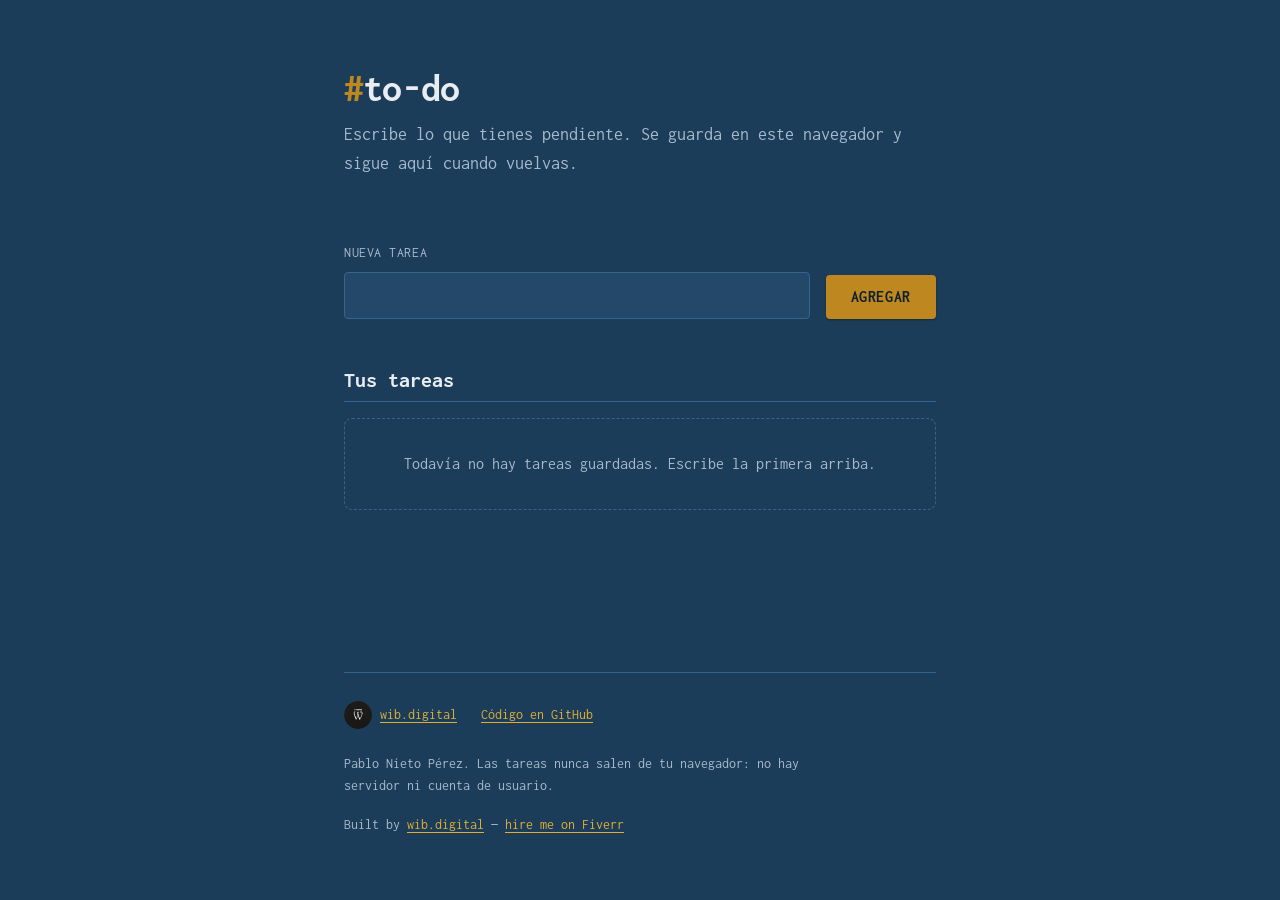
<file: index.html>
<!DOCTYPE html>
<html lang="es">
<head>
  <meta charset="utf-8">
  <meta name="viewport" content="width=device-width, initial-scale=1.0">
  <!-- Built by Pablo Nieto Pérez — wib.digital
       Need changes or a new build? https://www.fiverr.com/pablonietop -->
  <meta name="author" content="Pablo Nieto Pérez — wib.digital">
  <link rel="author" href="https://www.fiverr.com/pablonietop">
  <title>WIB - To Do List</title>
  <link rel="icon" href="favicon.ico" sizes="any">
  <link rel="icon" type="image/svg+xml" href="favicon.svg">
  <link rel="icon" type="image/png" href="favicon-96x96.png" sizes="96x96">
  <link rel="apple-touch-icon" href="apple-touch-icon.png">
  <meta name="description" content="Lista de tareas en JavaScript sin dependencias ni frameworks. Añade, marca y borra tareas: se guardan en tu navegador y siguen ahí cuando vuelves. Sin cuenta.">
  <meta name="theme-color" content="#1c3d59">
  <link rel="canonical" href="https://pablowib.github.io/To-Do-List-App/">

  <meta property="og:title" content="JS To-Do — lista de tareas que no se borra al recargar">
  <meta property="og:description" content="Lista de tareas en JavaScript sin dependencias ni frameworks. Añade, marca y borra tareas: se guardan en tu navegador y siguen ahí cuando vuelves. Sin cuenta.">
  <meta property="og:url" content="https://pablowib.github.io/To-Do-List-App/">
  <meta property="og:type" content="website">
  <meta property="og:locale" content="es_ES">
  <meta property="og:image" content="https://pablowib.github.io/To-Do-List-App/assets/img/logo/js-to-do.png">

  <link rel="preconnect" href="https://fonts.googleapis.com">
  <link rel="preconnect" href="https://fonts.gstatic.com" crossorigin>
  <link rel="stylesheet" href="https://fonts.googleapis.com/css2?family=Inconsolata:wght@400;700&amp;display=swap">

  <link rel="stylesheet" href="assets/css/base.css">
  <link rel="stylesheet" href="assets/css/layout.css">
  <link rel="stylesheet" href="assets/css/components.css">

  <script src="assets/js/main.js" defer></script>
  <script type="application/ld+json">
  {
    "@context": "https://schema.org",
    "@type": "Person",
    "name": "Pablo Nieto Pérez",
    "url": "https://wib.digital",
    "jobTitle": "Web Designer and Developer",
    "sameAs": [
      "https://www.fiverr.com/pablonietop",
      "https://www.linkedin.com/in/pablo-nieto-perez-39a530292"
    ]
  }
  </script>
</head>
<body>
  <div class="page">
    <header class="site-header container">
      <h1 class="site-header__title">to-do</h1>
      <p class="site-header__lead">Escribe lo que tienes pendiente. Se guarda en este navegador y sigue aquí cuando vuelvas.</p>
    </header>

    <main class="main container">
      <form class="task-form" id="task-form" novalidate>
        <div class="task-form__row">
          <div class="field">
            <label class="field__label" for="task-input">Nueva tarea</label>
            <input
              class="field__input"
              type="text"
              id="task-input"
              name="tarea"
              maxlength="120"
              autocomplete="off"
              aria-describedby="task-error">
          </div>
          <button class="btn btn--primary" type="submit">Agregar</button>
        </div>
        <p class="field__error" id="task-error" role="alert" hidden></p>
      </form>

      <section class="tasks" aria-labelledby="tasks-title">
        <div class="tasks__head">
          <h2 id="tasks-title">Tus tareas</h2>
          <p class="tasks__count" id="task-count" aria-live="polite"></p>
        </div>

        <p class="empty-state" id="empty-state">Todavía no hay tareas guardadas. Escribe la primera arriba.</p>

        <ul class="task-list" id="task-list"></ul>

        <button class="btn btn--ghost" type="button" id="clear-done" hidden>Borrar completadas</button>
      </section>
    </main>

    <footer class="site-footer container">
      <div class="site-footer__links">
        <a class="site-footer__brand" href="https://wib.digital" rel="noopener">
          <img src="assets/img/logo/wib.png" width="96" height="96" alt="Logotipo de WIB" loading="lazy">
          <span>wib.digital</span>
        </a>
        <a class="site-footer__link" href="https://github.com/pabloWIB/To-Do-List-App" rel="noopener">Código en GitHub</a>
      </div>
      <p>Pablo Nieto Pérez. Las tareas nunca salen de tu navegador: no hay servidor ni cuenta de usuario.</p>
      <p class="site-credit">
        Built by <a href="https://wib.digital" rel="noopener">wib.digital</a> —
        <a href="https://www.fiverr.com/pablonietop" rel="noopener">hire me on Fiverr</a>
      </p>
    </footer>
  </div>
</body>
</html>
</file>
<file: assets/css/base.css>
/* ==========================================================================
   base.css — variables de diseño, reset y tipografía
   ========================================================================== */

/* --------------------------------------------------------------------------
   1. Variables
   La paleta deriva de los colores originales del proyecto (#1C3D59 navy,
   #BF871F ocre). Los tonos de texto se aclararon hasta superar 4,5:1.
   -------------------------------------------------------------------------- */

:root {
  /* Color */
  --color-bg: #1c3d59;
  --color-surface: #23486a;
  --color-surface-hover: #2a5479;
  --color-border: #35648e;
  --color-text: #e8edf2;
  --color-text-muted: #a7bacd;
  --color-accent: #e0ae38;
  --color-accent-strong: #bf871f;
  --color-accent-hover: #d09a2a;
  --color-on-accent: #10202e;
  --color-danger: #ff9c94;

  /* Espaciado: 4 / 8 / 16 / 24 / 32 / 48 / 64 / 96 */
  --space-1: 0.25rem;
  --space-2: 0.5rem;
  --space-3: 1rem;
  --space-4: 1.5rem;
  --space-5: 2rem;
  --space-6: 3rem;
  --space-7: 4rem;
  --space-8: 6rem;

  /* Tipografía */
  --font-mono: "Inconsolata", ui-monospace, sfmono-regular, menlo, consolas, monospace;
  --text-sm: 0.875rem;
  --text-base: 1rem;
  --text-lg: 1.125rem;
  --text-xl: 1.375rem;
  --text-2xl: 1.75rem;
  --text-3xl: 2.5rem;
  --leading-tight: 1.2;
  --leading-normal: 1.6;

  /* Formas */
  --radius-sm: 4px;
  --radius-md: 8px;
  --radius-full: 999px;
  --shadow-sm: 0 1px 2px rgb(4 15 25 / 40%);
  --shadow-md: 0 4px 12px rgb(4 15 25 / 35%);

  /* Movimiento */
  --transition: 180ms ease;

  /* Medidas de layout */
  --container-width: 40rem;
  --container-padding: var(--space-3);
  --measure: 68ch;
  --tap-target: 44px;
}

/* --------------------------------------------------------------------------
   2. Reset
   Sustituye a normalize.css: solo lo que esta página necesita.
   -------------------------------------------------------------------------- */

*,
*::before,
*::after {
  box-sizing: border-box;
}

* {
  margin: 0;
}

html {
  -webkit-text-size-adjust: 100%;
}

body {
  min-height: 100vh;
  min-height: 100dvh;
}

ul {
  padding: 0;
  list-style: none;
}

img {
  display: block;
  max-width: 100%;
  height: auto;
}

input,
button {
  font: inherit;
  color: inherit;
}

button {
  cursor: pointer;
}

:where(a, button, input, [tabindex]):focus-visible {
  outline: 3px solid var(--color-accent);
  outline-offset: 2px;
}

@media (prefers-reduced-motion: reduce) {
  *,
  *::before,
  *::after {
    transition-duration: 0.01ms !important;
    animation-duration: 0.01ms !important;
  }
}

/* --------------------------------------------------------------------------
   3. Tipografía y elementos base
   -------------------------------------------------------------------------- */

body {
  background-color: var(--color-bg);
  color: var(--color-text);
  font-family: var(--font-mono);
  font-size: var(--text-base);
  line-height: var(--leading-normal);
  -webkit-font-smoothing: antialiased;
}

h1,
h2 {
  font-weight: 700;
  line-height: var(--leading-tight);
  text-wrap: balance;
}

h1 {
  font-size: var(--text-2xl);
  letter-spacing: -0.02em;
}

h2 {
  font-size: var(--text-lg);
}

p {
  max-width: var(--measure);
  text-wrap: pretty;
}

a {
  color: var(--color-accent);
  text-decoration-thickness: 1px;
  text-underline-offset: 3px;
  transition: color var(--transition);
}

a:hover {
  color: var(--color-text);
}

::selection {
  background-color: var(--color-accent-strong);
  color: var(--color-on-accent);
}

::-webkit-scrollbar {
  width: 10px;
}

::-webkit-scrollbar-track {
  background-color: var(--color-bg);
}

::-webkit-scrollbar-thumb {
  background-color: var(--color-border);
  border-radius: var(--radius-full);
}

::-webkit-scrollbar-thumb:hover {
  background-color: var(--color-accent-strong);
}

/* --------------------------------------------------------------------------
   4. Utilidades
   -------------------------------------------------------------------------- */

.visually-hidden {
  position: absolute;
  width: 1px;
  height: 1px;
  padding: 0;
  overflow: hidden;
  clip-path: inset(50%);
  white-space: nowrap;
}

[hidden] {
  display: none !important;
}

/* --------------------------------------------------------------------------
   5. Media queries
   -------------------------------------------------------------------------- */

@media (min-width: 768px) {
  :root {
    --container-padding: var(--space-4);
  }

  h1 {
    font-size: var(--text-3xl);
  }

  h2 {
    font-size: var(--text-xl);
  }
}
</file>
<file: assets/css/layout.css>
/* ==========================================================================
   layout.css — contenedor, cabecera, contenido y pie
   ========================================================================== */

/* --------------------------------------------------------------------------
   1. Estructura de página
   -------------------------------------------------------------------------- */

.page {
  display: flex;
  flex-direction: column;
  gap: var(--space-6);
  min-height: 100vh;
  min-height: 100dvh;
  padding-block: var(--space-6);
}

.container {
  width: 100%;
  max-width: var(--container-width);
  margin-inline: auto;
  padding-inline: var(--container-padding);
}

/* --------------------------------------------------------------------------
   2. Cabecera
   -------------------------------------------------------------------------- */

.site-header {
  display: flex;
  flex-direction: column;
  gap: var(--space-2);
}

.site-header__title::before {
  content: "#";
  color: var(--color-accent-strong);
}

.site-header__lead {
  color: var(--color-text-muted);
  font-size: var(--text-lg);
}

/* --------------------------------------------------------------------------
   3. Contenido principal
   -------------------------------------------------------------------------- */

.main {
  display: flex;
  flex: 1;
  flex-direction: column;
  gap: var(--space-5);
}

.tasks {
  display: flex;
  flex-direction: column;
  gap: var(--space-3);
}

.tasks__head {
  display: flex;
  flex-wrap: wrap;
  gap: var(--space-2) var(--space-3);
  align-items: baseline;
  justify-content: space-between;
  padding-bottom: var(--space-2);
  border-bottom: 1px solid var(--color-border);
}

/* --------------------------------------------------------------------------
   4. Pie
   -------------------------------------------------------------------------- */

.site-footer {
  display: flex;
  flex-direction: column;
  gap: var(--space-3);
  padding-top: var(--space-4);
  color: var(--color-text-muted);
  font-size: var(--text-sm);
}

.site-footer::before {
  content: "";
  display: block;
  height: 1px;
  margin-bottom: var(--space-1);
  background-color: var(--color-border);
}

.site-footer__links {
  display: flex;
  flex-wrap: wrap;
  gap: var(--space-2) var(--space-4);
  align-items: center;
}

.site-footer__brand {
  display: inline-flex;
  gap: var(--space-2);
  align-items: center;
  min-height: var(--tap-target);
  text-decoration: none;
}

.site-footer__brand img {
  width: 28px;
  height: 28px;
  border-radius: var(--radius-full);
}

.site-footer__brand span {
  text-decoration: underline;
  text-underline-offset: 3px;
}

.site-footer__link {
  display: inline-flex;
  align-items: center;
  min-height: var(--tap-target);
}

/* --------------------------------------------------------------------------
   5. Página de error
   -------------------------------------------------------------------------- */

.error-page {
  display: flex;
  flex: 1;
  flex-direction: column;
  gap: var(--space-3);
  align-items: flex-start;
  justify-content: center;
}

.error-page__code {
  color: var(--color-accent-strong);
  font-size: var(--text-3xl);
  letter-spacing: 0.05em;
}

/* --------------------------------------------------------------------------
   6. Media queries
   -------------------------------------------------------------------------- */

@media (min-width: 768px) {
  .page {
    gap: var(--space-7);
    padding-block: var(--space-7);
  }

  .main {
    gap: var(--space-6);
  }
}
</file>
<file: assets/css/components.css>
/* ==========================================================================
   components.css — formulario, botones, lista de tareas y avisos
   ========================================================================== */

/* --------------------------------------------------------------------------
   1. Botones
   -------------------------------------------------------------------------- */

.btn {
  display: inline-flex;
  gap: var(--space-2);
  align-items: center;
  justify-content: center;
  min-width: var(--tap-target);
  min-height: var(--tap-target);
  padding-inline: var(--space-4);
  border: 1px solid transparent;
  border-radius: var(--radius-sm);
  font-size: var(--text-base);
  font-weight: 700;
  letter-spacing: 0.04em;
  text-decoration: none;
  text-transform: uppercase;
  transition:
    background-color var(--transition),
    border-color var(--transition),
    color var(--transition),
    transform var(--transition);
}

.btn--primary {
  background-color: var(--color-accent-strong);
  color: var(--color-on-accent);
  box-shadow: var(--shadow-sm);
}

.btn--primary:hover {
  background-color: var(--color-accent-hover);
}

.btn--primary:active {
  transform: translateY(1px);
  box-shadow: none;
}

.btn--ghost {
  align-self: flex-start;
  background-color: transparent;
  border-color: var(--color-border);
  color: var(--color-text);
  font-size: var(--text-sm);
}

.btn--ghost:hover:not(:disabled) {
  background-color: var(--color-surface);
  border-color: var(--color-accent-strong);
}

.btn--ghost:active:not(:disabled) {
  transform: translateY(1px);
}

.btn:disabled {
  opacity: 0.45;
  cursor: not-allowed;
}

/* --------------------------------------------------------------------------
   2. Formulario
   -------------------------------------------------------------------------- */

.task-form {
  display: flex;
  flex-direction: column;
  gap: var(--space-3);
}

.task-form__row {
  display: flex;
  flex-direction: column;
  gap: var(--space-3);
}

.field {
  display: flex;
  flex: 1;
  flex-direction: column;
  gap: var(--space-2);
  min-width: 0;
}

.field__label {
  color: var(--color-text-muted);
  font-size: var(--text-sm);
  letter-spacing: 0.04em;
  text-transform: uppercase;
}

.field__input {
  width: 100%;
  min-height: var(--tap-target);
  padding: var(--space-2) var(--space-3);
  background-color: var(--color-surface);
  border: 1px solid var(--color-border);
  border-radius: var(--radius-sm);
  font-size: var(--text-lg);
  transition:
    border-color var(--transition),
    background-color var(--transition);
}

.field__input:hover {
  border-color: var(--color-accent-strong);
}

.field__input:focus {
  background-color: var(--color-surface-hover);
  border-color: var(--color-accent);
}

.field__input[aria-invalid="true"] {
  border-color: var(--color-danger);
}

.field__error {
  display: flex;
  gap: var(--space-2);
  align-items: flex-start;
  color: var(--color-danger);
  font-size: var(--text-sm);
}

.field__error::before {
  content: "!";
  flex: none;
  width: 1.25em;
  height: 1.25em;
  border: 1px solid currentcolor;
  border-radius: var(--radius-full);
  font-weight: 700;
  line-height: 1.15;
  text-align: center;
}

/* --------------------------------------------------------------------------
   3. Lista de tareas
   -------------------------------------------------------------------------- */

.tasks__count {
  color: var(--color-text-muted);
  font-size: var(--text-sm);
  font-variant-numeric: tabular-nums;
}

.task-list {
  display: flex;
  flex-direction: column;
  gap: var(--space-2);
  margin: 0;
}

.task {
  display: flex;
  gap: var(--space-2);
  align-items: center;
  padding-inline: var(--space-2);
  background-color: var(--color-surface);
  border: 1px solid transparent;
  border-radius: var(--radius-md);
  transition:
    background-color var(--transition),
    border-color var(--transition);
}

.task:hover {
  background-color: var(--color-surface-hover);
  border-color: var(--color-border);
}

.task__toggle {
  display: flex;
  flex: 1;
  gap: var(--space-3);
  align-items: center;
  min-width: 0;
  min-height: var(--tap-target);
  padding-block: var(--space-2);
  cursor: pointer;
}

.task__checkbox {
  flex: none;
  width: 20px;
  height: 20px;
  accent-color: var(--color-accent-strong);
  cursor: pointer;
}

.task__text {
  overflow-wrap: anywhere;
  transition:
    color var(--transition),
    text-decoration-color var(--transition);
}

.task--done .task__text {
  color: var(--color-text-muted);
  text-decoration: line-through;
  text-decoration-color: var(--color-accent-strong);
  text-decoration-thickness: 2px;
}

.task__delete {
  display: grid;
  flex: none;
  place-items: center;
  width: var(--tap-target);
  height: var(--tap-target);
  padding: 0;
  background-color: transparent;
  border: none;
  border-radius: var(--radius-sm);
  color: var(--color-text-muted);
  transition:
    background-color var(--transition),
    color var(--transition);
}

.task__delete:hover {
  background-color: var(--color-bg);
  color: var(--color-danger);
}

.task__delete:active {
  transform: translateY(1px);
}

.task__delete svg {
  width: 18px;
  height: 18px;
  fill: currentcolor;
  pointer-events: none;
}

/* --------------------------------------------------------------------------
   4. Estado vacío
   -------------------------------------------------------------------------- */

.empty-state {
  max-width: none;
  padding: var(--space-5) var(--space-4);
  border: 1px dashed var(--color-border);
  border-radius: var(--radius-md);
  color: var(--color-text-muted);
  text-align: center;
}

/* --------------------------------------------------------------------------
   5. Media queries
   -------------------------------------------------------------------------- */

@media (min-width: 480px) {
  .task-form__row {
    flex-direction: row;
    align-items: flex-end;
  }

  .task {
    padding-inline: var(--space-3);
  }
}
</file>
